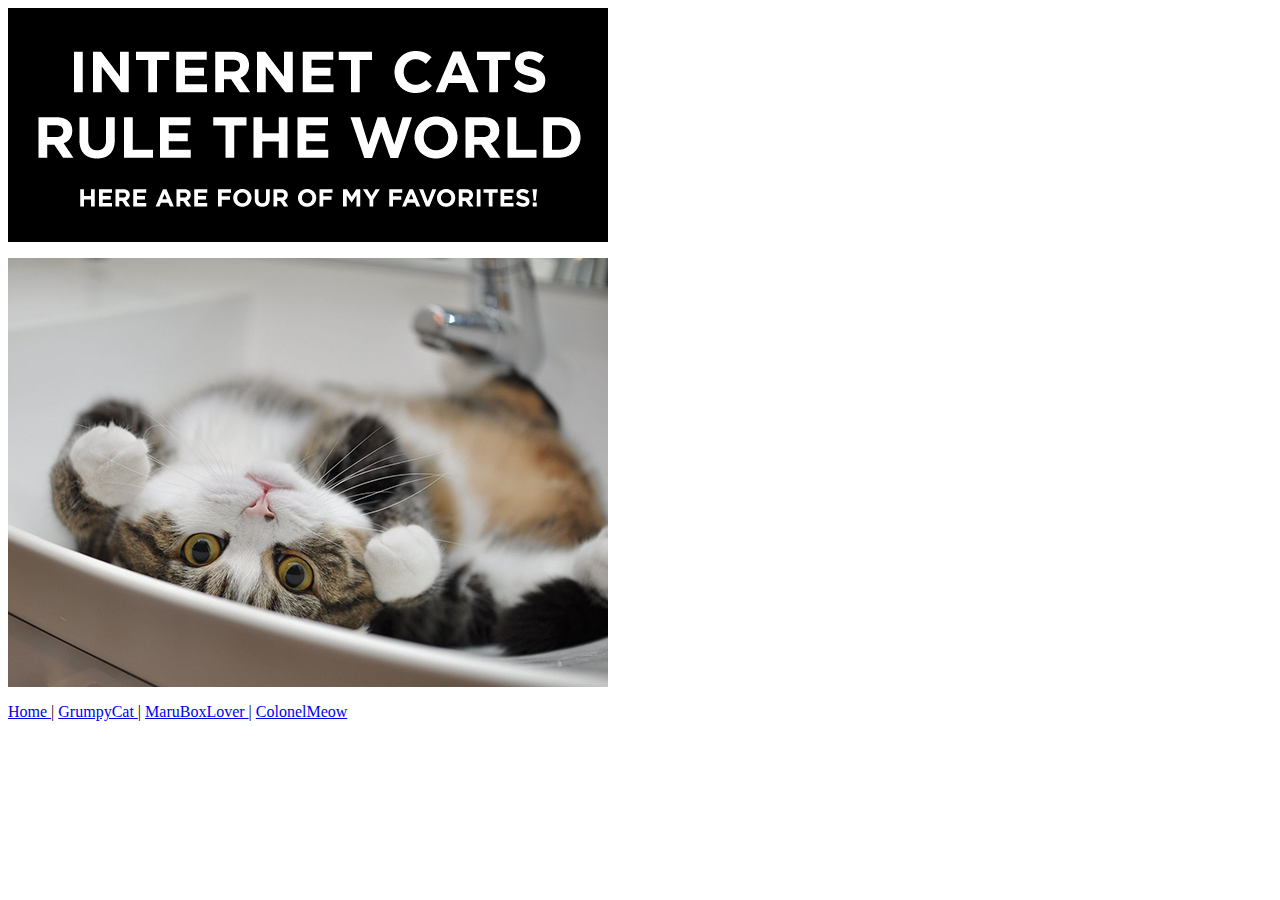
<file: catwebsite/index.html>
<title> Internet Cats Rule the World</title>
<body>
    <img src= 'Catbanner.jpg'>
         <p>
    <img src= 'Home.jpg'>
             
         </p>
    <a href="index.html">Home </a> |
    <a href="grump.html">GrumpyCat </a> |
    <a href="maru.html">MaruBoxLover </a> |
    <a href='meow.html'>ColonelMeow</a>

    
    <template>
        <h1>
            Grumpy Cat
            <img src= 'Grump.jpg'>
        </body>
</file>
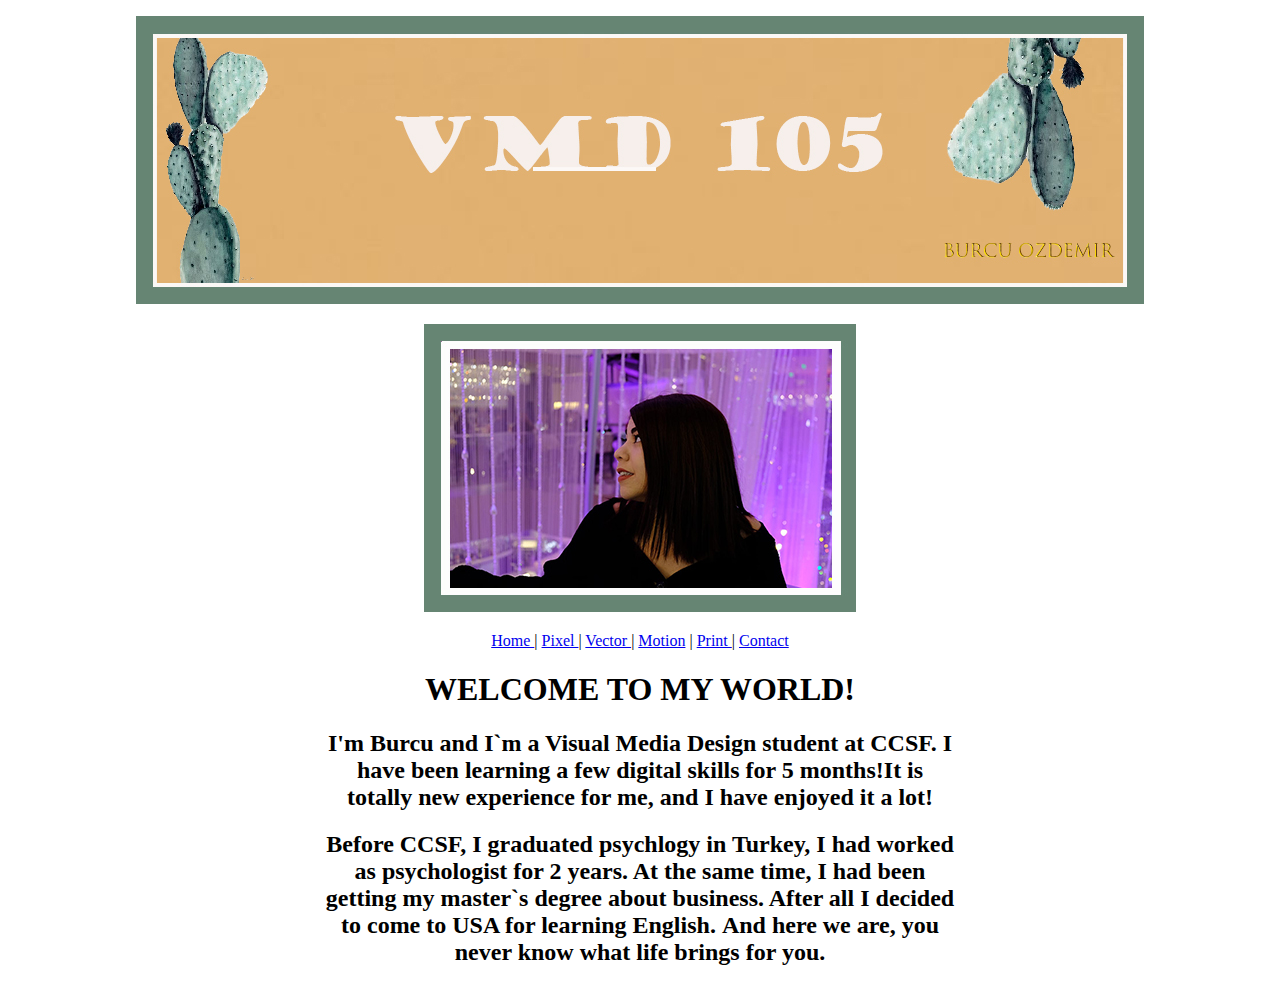
<file: mywebsite-master/index.html>
<!doctype html>

<htmL>
    <head>
    <title> Burcu Ozdemir</title>
        <link rel=stylesheet href="burcu.css">

    </head>

<body>
  <div id="header">
    <p>
    <img src= "HOMEPAGE.jpg">
    </p>

    <img src="mor2.jpg">
    <p>
</div>
   <div id="btext">
    <a href="index.html">Home </a> |
    <a href="pixel.html">Pixel </a> |
    <a href="vector.html">Vector </a> |
    <a href="motion.html">Motion</a> |
    <a href="print.html">Print </a> |
    <a href="contact.html">Contact </a>
    </p>



     <h1> WELCOME TO MY WORLD! </h1>

<h2>

             I'm Burcu and I`m a Visual <b>Media Design student at CCSF.</b> I have been learning a few digital skills for 5 months!It is totally new experience for me, and I have enjoyed it a lot!
    </h2>




                <h2> Before CCSF, I graduated psychlogy in Turkey, I had worked as psychologist for 2 years. At the same time, I had been getting my master`s degree about business. After all I decided to come to USA for learning English.
             <b>And here we are</b>, you never know what life brings for you.



         </h2>
       </div>
        </body>





</htmL>
</file>
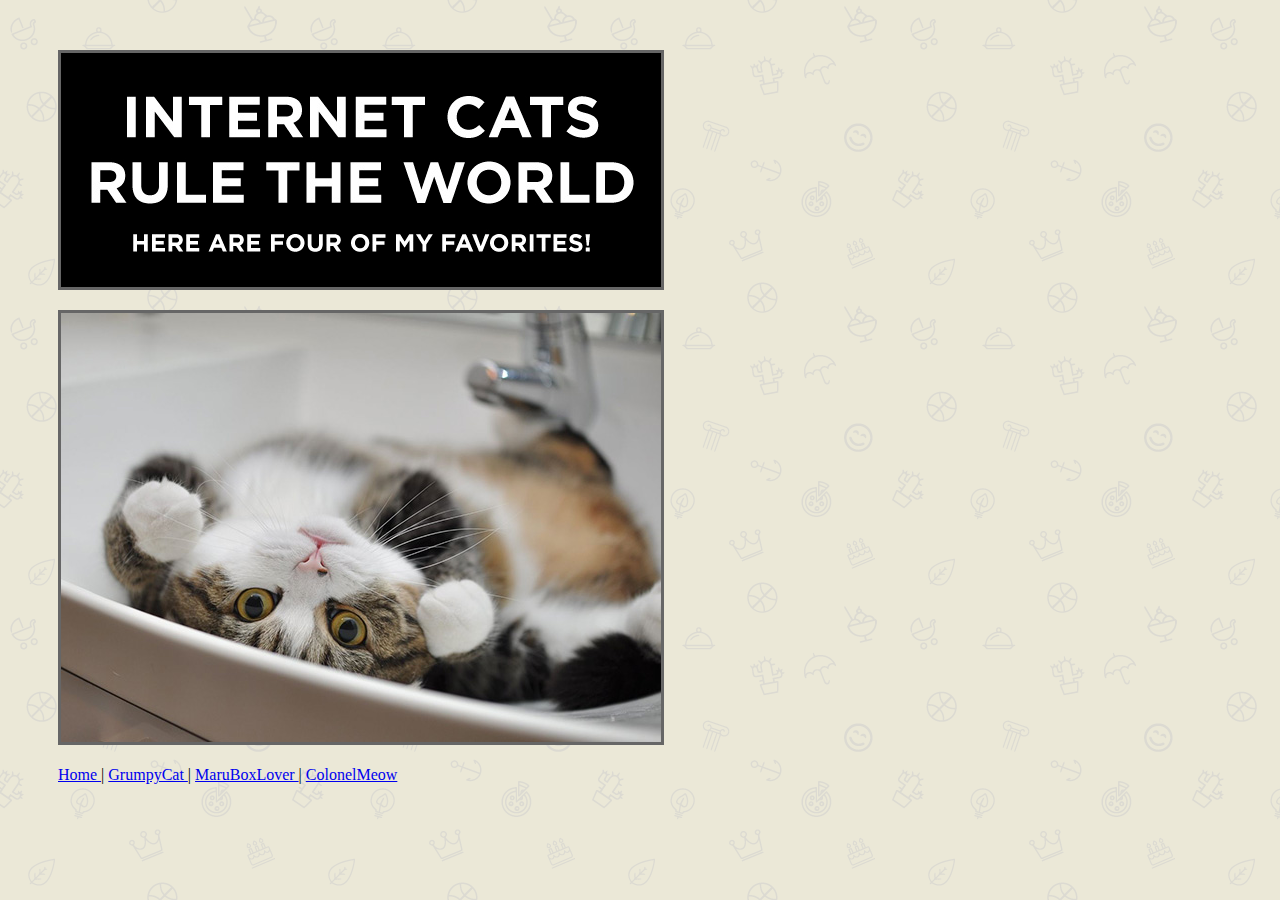
<file: css.css/cats website.css/index.html>
<!doctype html>

<htmL>
    <head>
    <title> Internet Cats Rule the World</title>    <link rel="stylesheet" href="cats.css">
    </head>

<body>
    <img src= 'Catbanner.jpg'>
         <p>
    <img src= 'Home.jpg'>
             
         </p>
    <a href="index.html">Home </a> |
    <a href="grump.html">GrumpyCat </a> |
    <a href="maru.html">MaruBoxLover </a> |
    <a href="meow.html">ColonelMeow</a>

    
    <template>
        <h1>
            Grumpy Cat
            <img src= "Grump.jpg">
        </body>
        </html>
</file>
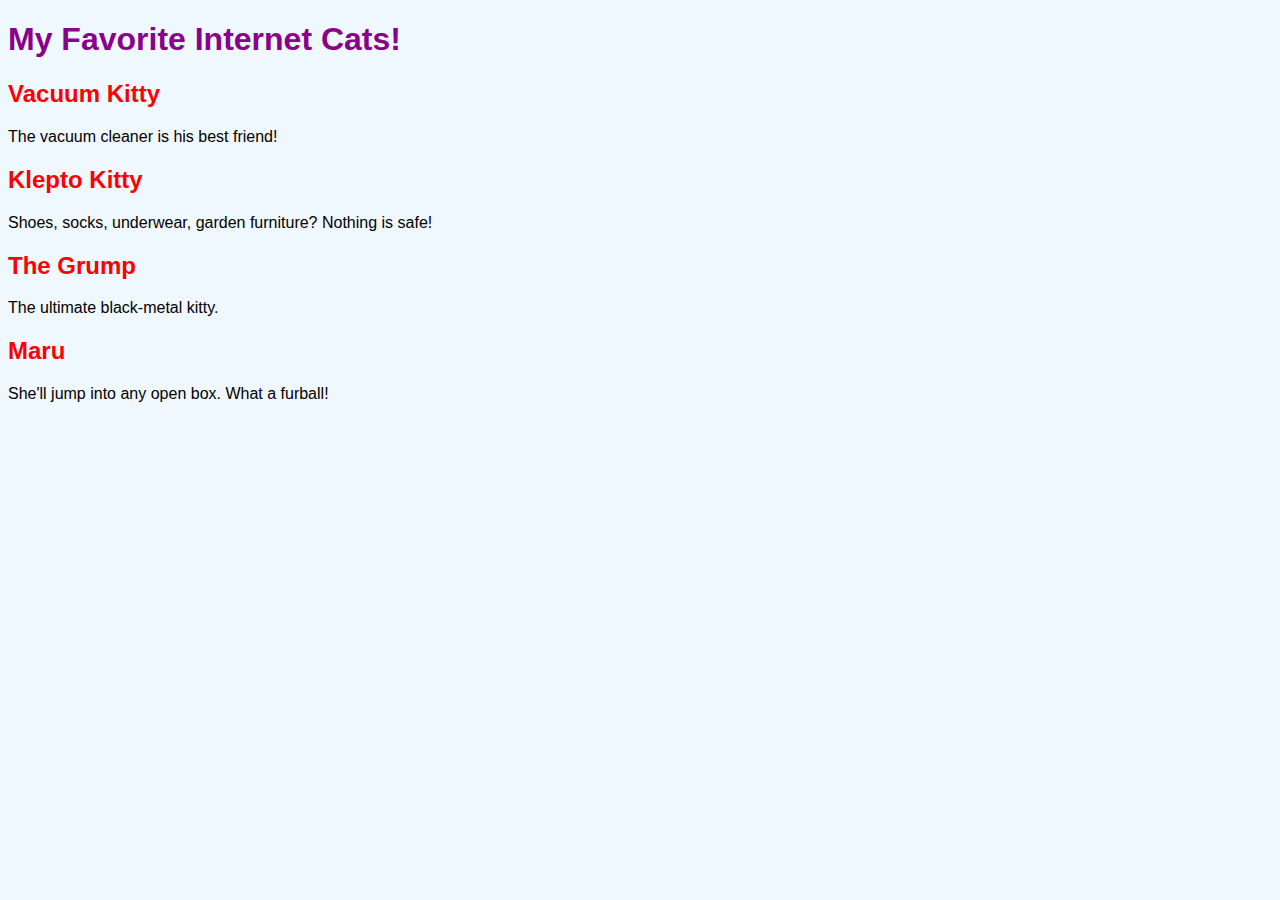
<file: Ozdemir_internetcats (1).html>
<!doctype html>
<html>
<head>
    
<title>My Favorite cats</title>

    
<style type="text/css">

body {
font-family: arial;
    background-color: #F0F8FF;}
    


    h1 {
        color: darkmagenta}
    
    
    h2 {
        color: red;
    }
 

    p{
        color: #000000;
    }
    </style>
<body>
    
<h1>My Favorite Internet Cats!</h1>
  
  <h2>Vacuum Kitty</h2>
  <p>The vacuum cleaner is his best friend!</p>
  
  <h2>Klepto Kitty </h2>
  <p>Shoes, socks, underwear, garden furniture? Nothing is safe! </p>
  
  <h2>The Grump</h2>
<p>The ultimate black-metal kitty.</p> 
  
<h2>Maru</h2>
<p>She'll jump into any open box. What a furball! 
    </p>
    
    </body>

    
    </head>
</html>
</file>
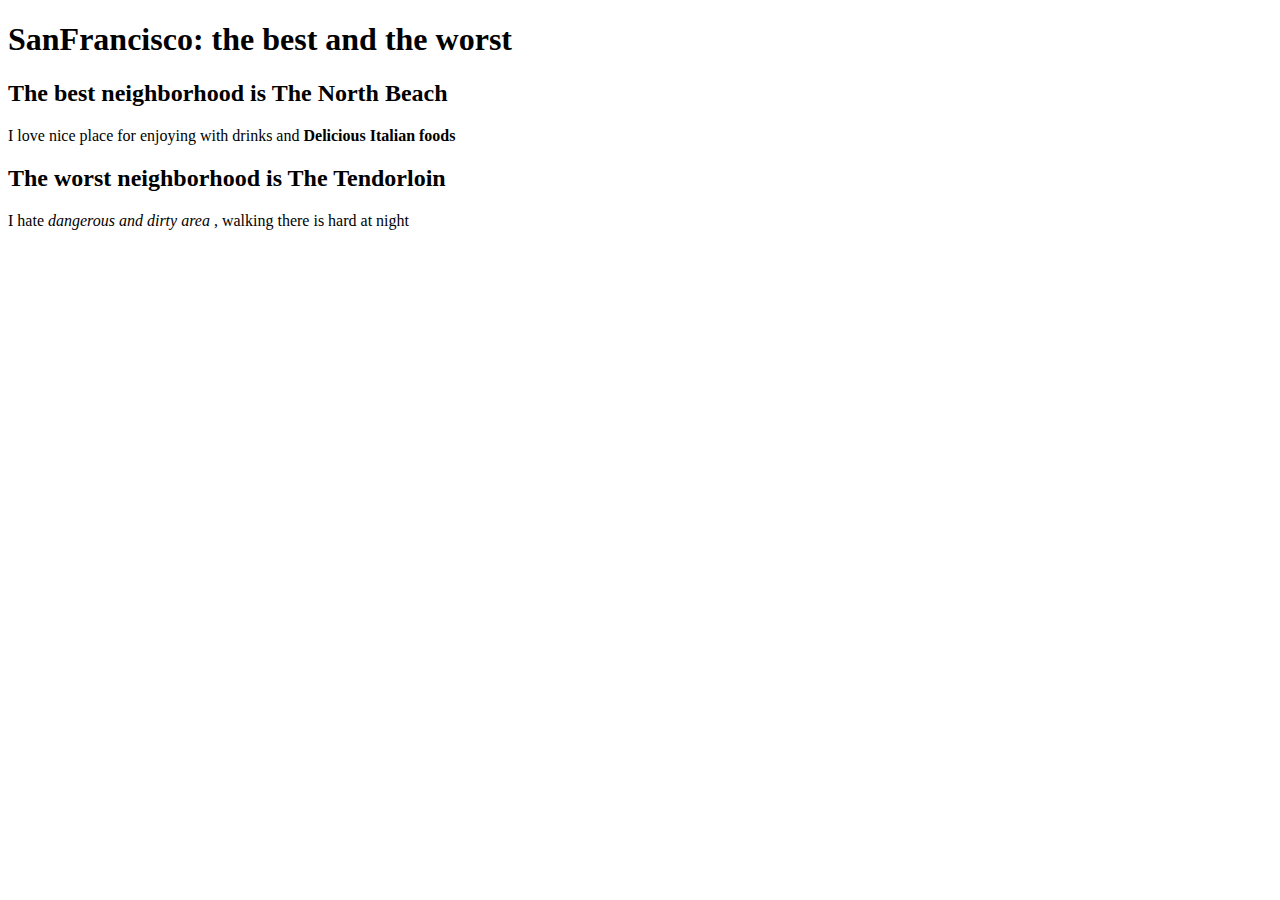
<file: Ozdemir_sanfrancisco.html>
<!doctype html>
<html>
<head>
<title> SanFrancisco Neighborhoods</title>

<body>

<h1>
SanFrancisco: the best and the worst
</h1>

<h2>
The best neighborhood is The North Beach
</h2>

<p>
I love nice place for enjoying with drinks and <strong> Delicious Italian foods </strong>
</p>

<h2> 
The worst neighborhood is The Tendorloin
</h2>

<p>
I hate <em> dangerous and dirty area </em>, walking there is hard at night
</p>
</body>
</html>
</file>
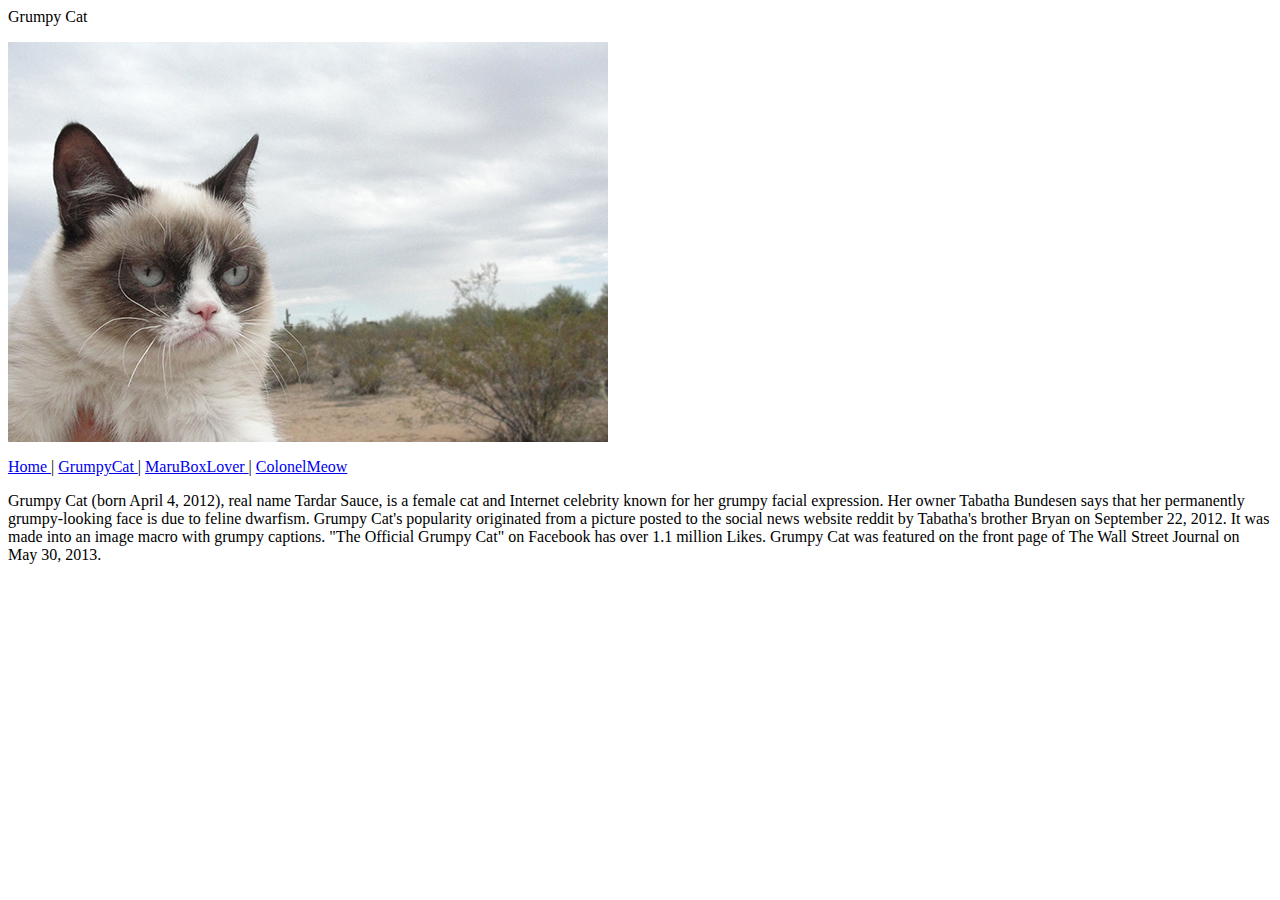
<file: catwebsite/grump.html>
<title>Grumpy Cat</title>
<body>
    <p>
        Grumpy Cat 
        </p>
    
    <img src="Grump.jpg">
    <p>
        
    
     <a href="index.html">Home </a> |
    <a href="grump.html">GrumpyCat </a> |
    <a href="maru.html">MaruBoxLover </a> |
    <a href='meow.html'>ColonelMeow</a>
    </p>
    
    <p>
        Grumpy Cat (born April 4, 2012), real name Tardar Sauce, is a female cat and Internet celebrity known for her grumpy facial expression. Her owner Tabatha Bundesen says that her permanently grumpy-looking face is due to feline dwarfism. Grumpy Cat's popularity originated from a picture posted to the social news website reddit by Tabatha's brother Bryan on September 22, 2012. It was made into an image macro with grumpy captions. "The Official Grumpy Cat" on Facebook has over 1.1 million Likes. Grumpy Cat was featured on the front page of The Wall Street Journal on May 30, 2013.
    </p>
</body>
</file>
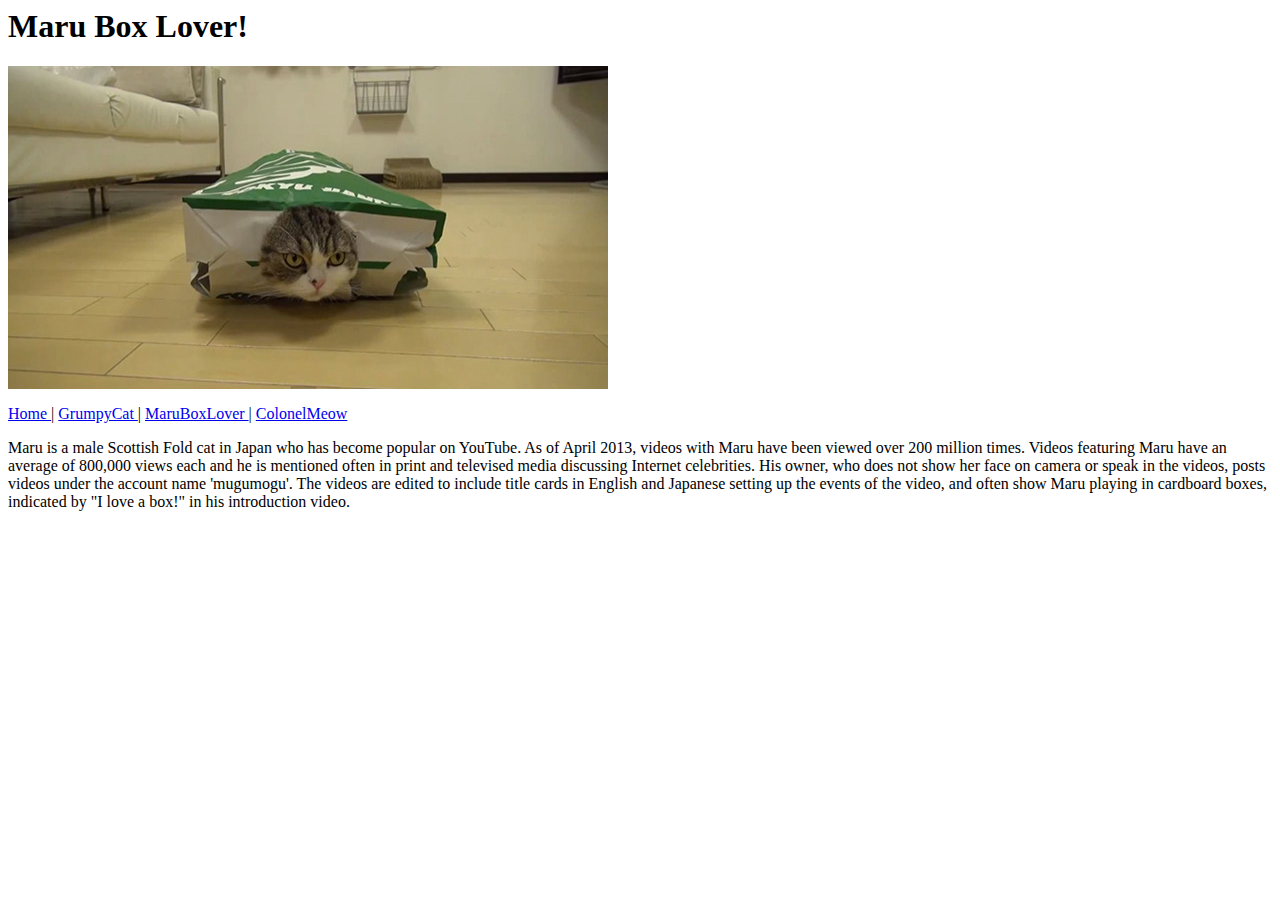
<file: catwebsite/maru.html>
<title> MaruBoxLover </title>
<body>
    <h1>
        Maru Box Lover! 
        </h1>
    
    <img src="Maru.jpg">
    <p>
        
    
     <a href="index.html">Home </a> |
    <a href="grump.html">GrumpyCat </a> |
    <a href="maru.html">MaruBoxLover </a> |
    <a href='meow.html'>ColonelMeow</a>
    </p>
    
    <p>
        Maru is a male Scottish Fold cat in Japan who has become popular on YouTube. As of April 2013, videos with Maru have been viewed over 200 million times. Videos featuring Maru have an average of 800,000 views each and he is mentioned often in print and televised media discussing Internet celebrities.
His owner, who does not show her face on camera or speak in the videos, posts videos under the account name 'mugumogu'. The videos are edited to include title cards in English and Japanese setting up the events of the video, and often show Maru playing in cardboard boxes, indicated by "I love a box!" in his introduction video.
    </p>
</body>
</file>
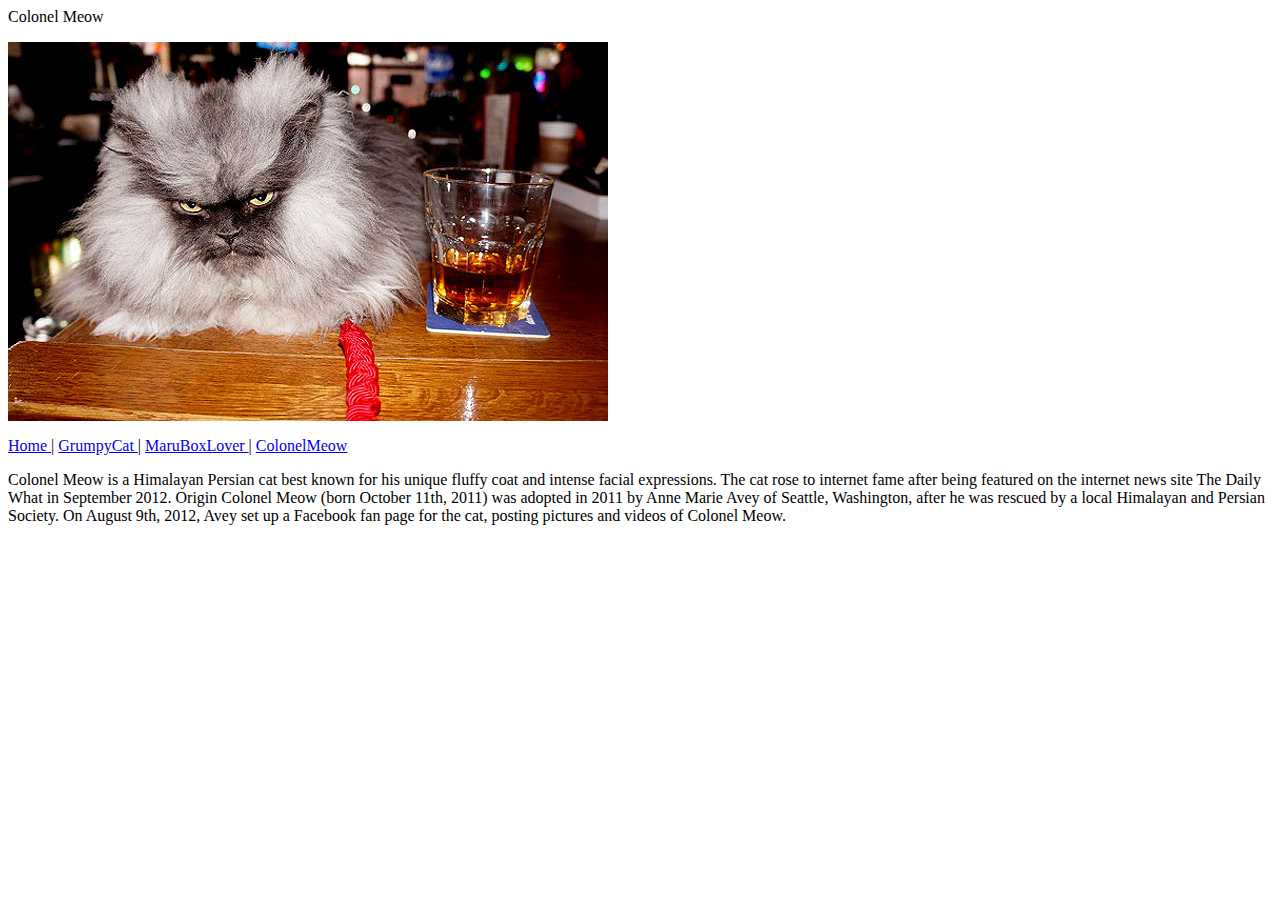
<file: catwebsite/meow.html>
<title>Colonel Meow</title>
<body>
    <p>
        Colonel Meow
        </p>
    
    <img src="Meow.jpg">
    <p>
        
    
     <a href="index.html">Home </a> |
    <a href="grump.html">GrumpyCat </a> |
    <a href="maru.html">MaruBoxLover </a> |
    <a href="meow.html">ColonelMeow</a>
    </p>
    
    <p>Colonel Meow is a Himalayan Persian cat best known for his unique fluffy coat and intense facial expressions. The cat rose to internet fame after being featured on the internet news site The Daily What in September 2012.
Origin Colonel Meow (born October 11th, 2011) was adopted in 2011 by Anne Marie Avey of Seattle, Washington, after he was rescued by a local Himalayan and Persian Society. On August 9th, 2012, Avey set up a Facebook fan page for the cat, posting pictures and videos of Colonel Meow. </p>
</body>
</file>
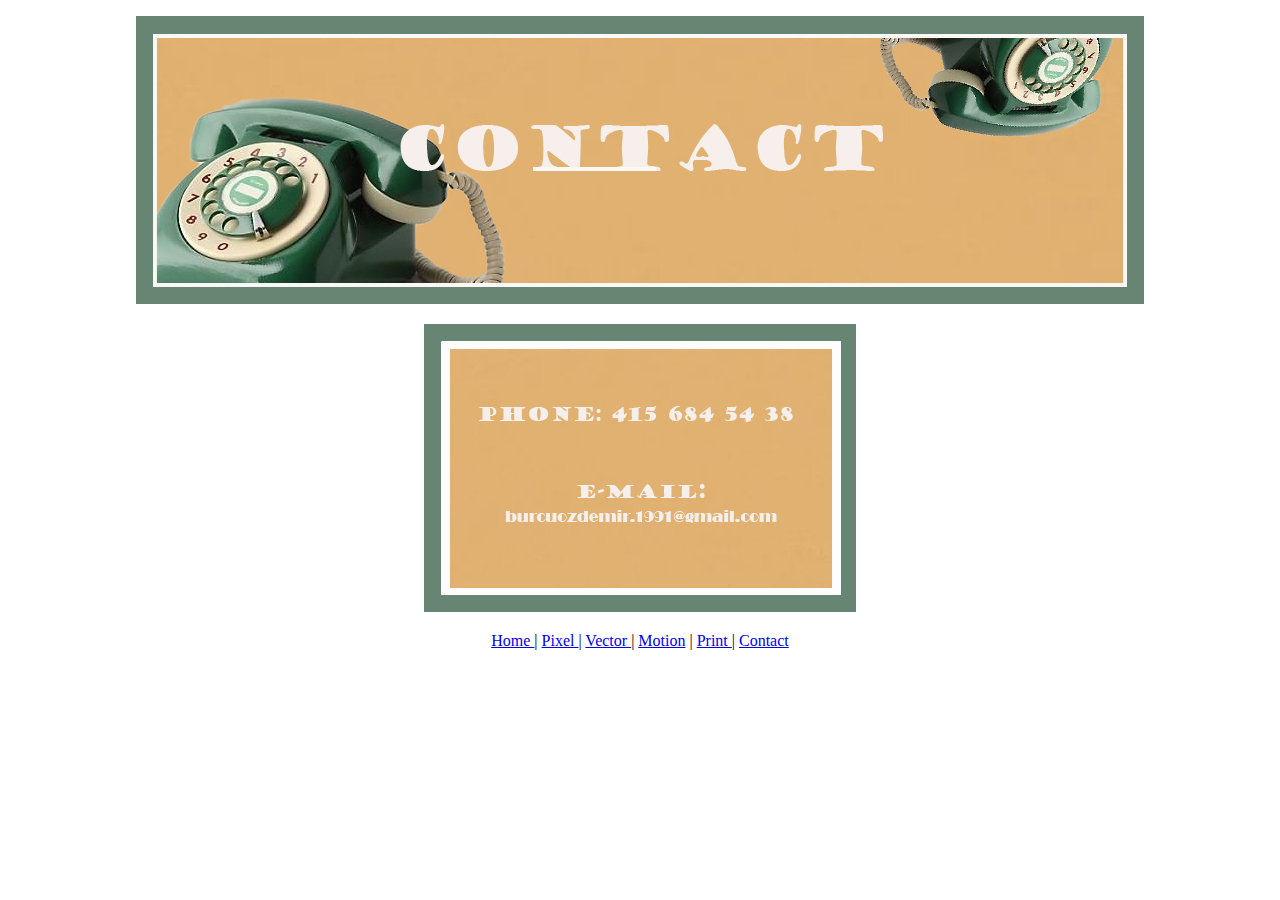
<file: mywebsite-master/contact.html>
<!doctype html>

<htmL>
    <head>
    <title> Burcu Ozdemir</title>
        <link rel="stylesheet" href="burcu.css">
    </head>

<body>
  <div id="header">

    <p>
     <img src="CONTACTPAGE.jpg">
        </p>

    <img src="concact.jpg">
  </div>
  <div id="btext">

    <p>

    <a href="index.html">Home </a> |
    <a href="pixel.html">Pixel </a> |
    <a href="vector.html">Vector </a> |
    <a href="motion.html">Motion</a> |
    <a href="print.html">Print </a> |
    <a href="contact.html">Contact </a>

    </p>
  </div>


</body>
</htmL>
</file>
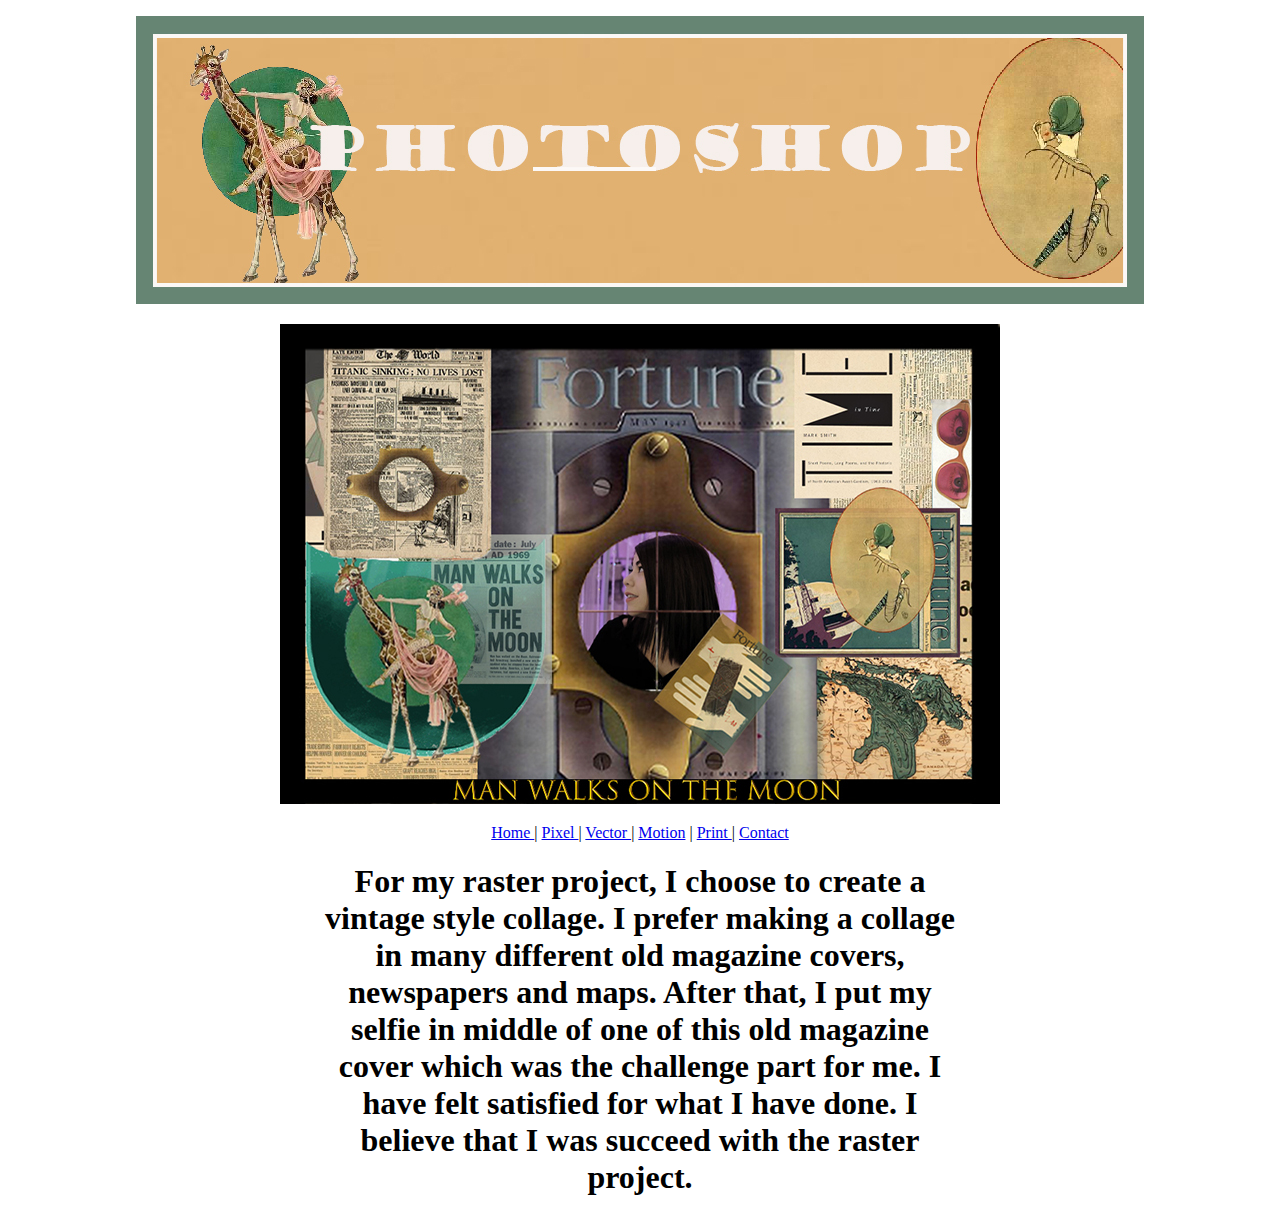
<file: mywebsite-master/pixel.html>
<!doctype html>

<htmL>
    <head>
    <title> Burcu Ozdemir</title>
        <link rel="stylesheet" href="burcu.css">
    </head>
<body>
  <div id="header">

    <p>
     <img src="PIXELPAGE.jpg">
        </p>

    <img src="photoshop.jpg">
  </div>
  <div id="btext">

    <p>

    <a href="index.html">Home </a> |
    <a href="pixel.html">Pixel </a> |
    <a href="vector.html">Vector </a> |
    <a href="motion.html">Motion</a> |
    <a href="print.html">Print </a> |
    <a href="contact.html">Contact </a>

    </p>

    <h1>
        For my raster project, I choose to create a
vintage style collage. I prefer making a collage
in many different old magazine covers, newspapers
and maps. After that, I put my selfie
in middle of one of this old magazine cover
which was the challenge part for me. I have
felt satisfied for what I have done. I believe
that I was succeed with the raster project.
    </h1>
  </div>
</body>
</htmL>
</file>
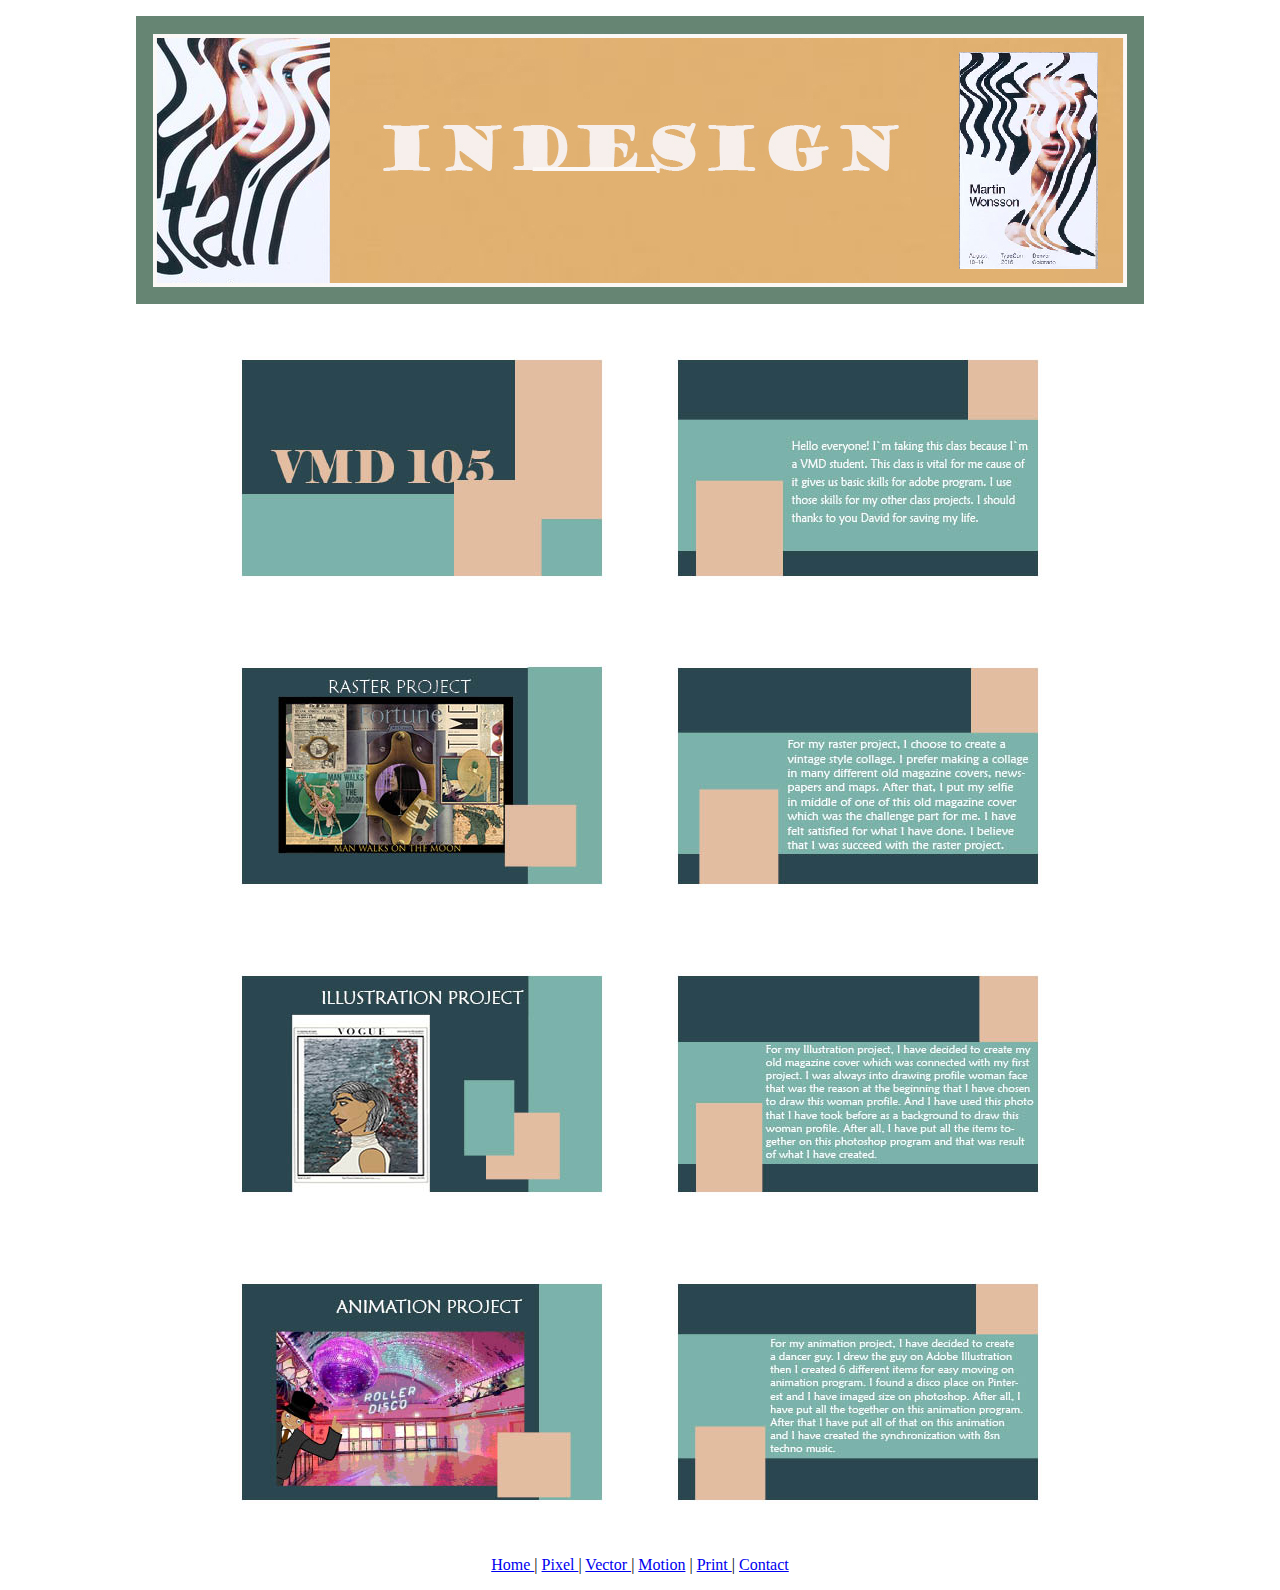
<file: mywebsite-master/print.html>
<!doctype html>

<htmL>
    <head>
    <title> Burcu Ozdemir</title>
        <link rel="stylesheet" href="burcu.css">

<body>
  <div id="header">

    <p>
     <img src="PRINTPAGE.jpg">
        </p>

    <p>

    <img src="indesign1.jpg">
        <img src="indesign2.jpg">
    </p>
    <p>
        <img src="indesign3.jpg">
        <img src="indesign4.jpg">
    </p>
        <img src="indesign5.jpg">
        <img src="indesign6.jpg">
    <p>
        <img src="indesign7.jpg">
        <img src="indesign8.jpg"></p>



    </div>
    <div id="btext">

    <p>

    <a href="index.html">Home </a> |
    <a href="pixel.html">Pixel </a> |
    <a href="vector.html">Vector </a> |
    <a href="motion.html">Motion</a> |
    <a href="print.html">Print </a> |
    <a href="contact.html">Contact </a>

    </p>

    <p>

    </p>
  </div>

</body>
        </head>
</file>
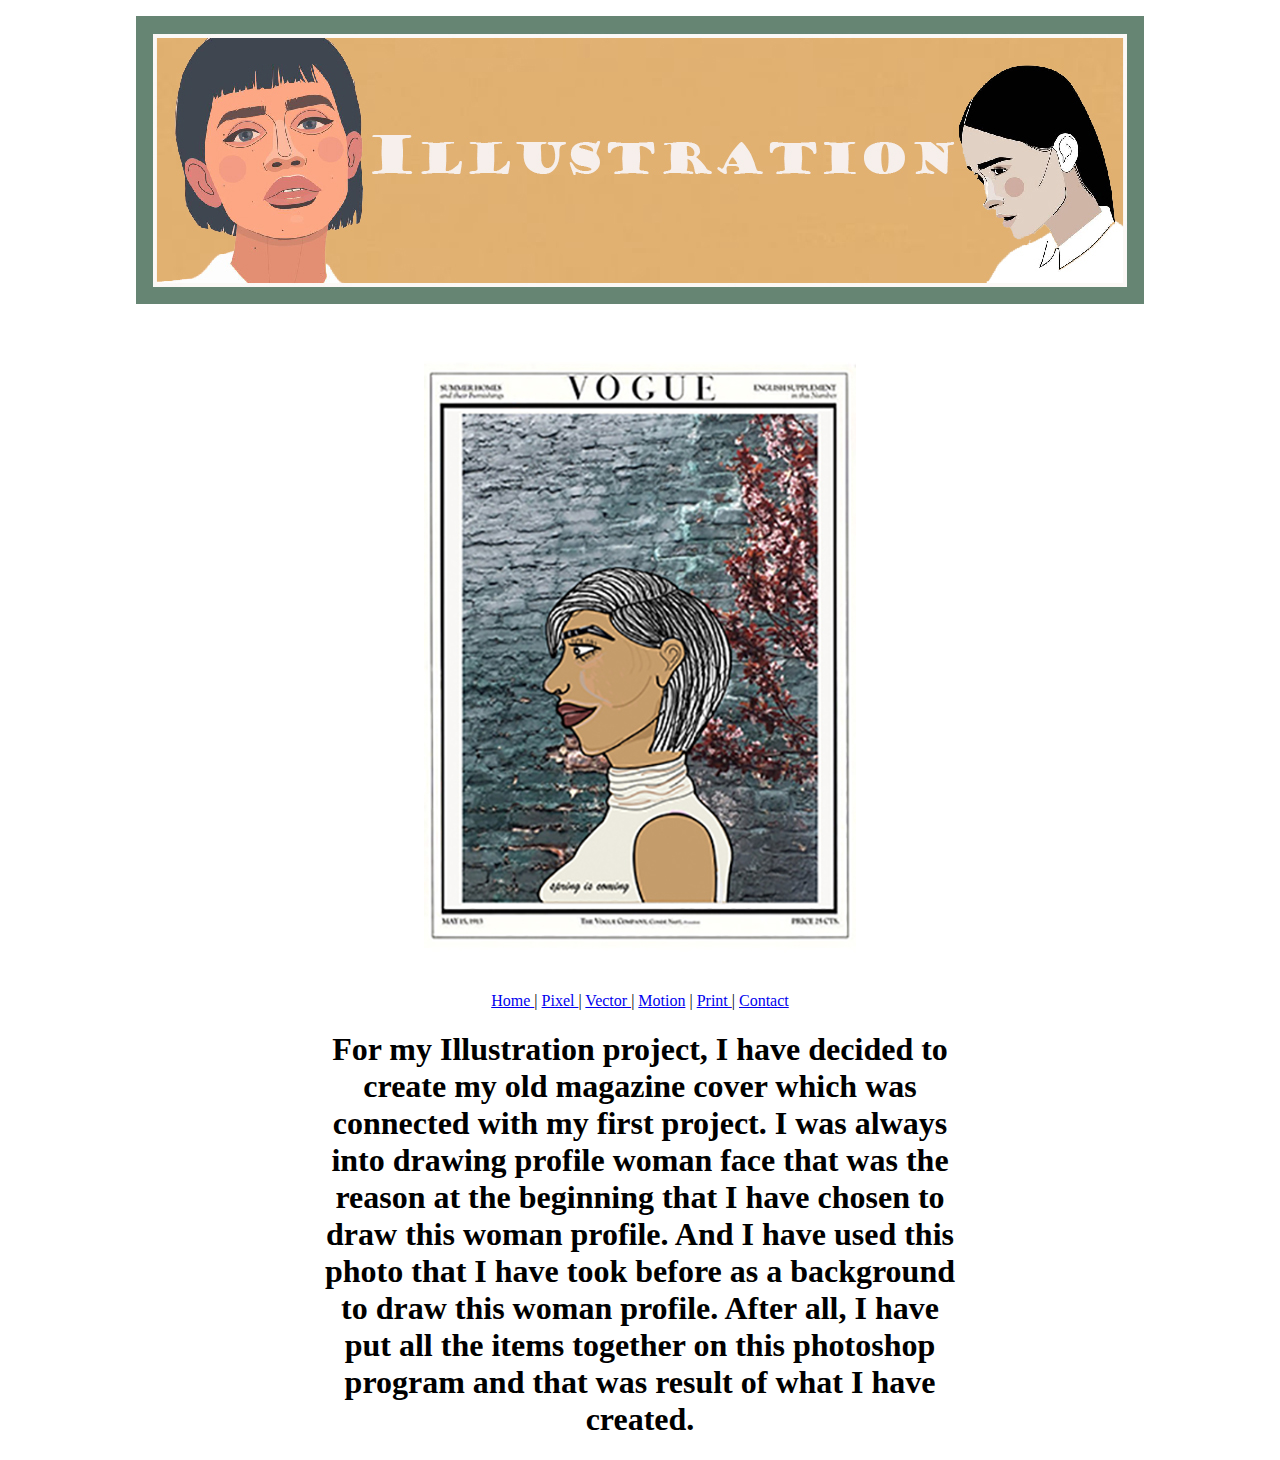
<file: mywebsite-master/vector.html>
<!doctype html>

<htmL>
    <head>
    <title> Burcu Ozdemir</title>
        <link rel="stylesheet" href="burcu.css">
    </head>

<body>
  <div id="header">

    <p>
     <img src="VECTORPAGE.jpg">
        </p>

    <img src="illustration.jpg">
  </div>
<div id="btext">
    <p>

    <a href="index.html">Home </a> |
    <a href="pixel.html">Pixel </a> |
    <a href="vector.html">Vector </a> |
    <a href="motion.html">Motion</a> |
    <a href="print.html">Print </a> |
    <a href="contact.html">Contact </a>

    </p>

    <h1>
       For my Illustration project, I have decided to create my
old magazine cover which was connected with my first
project. I was always into drawing profile woman face
that was the reason at the beginning that I have chosen
to draw this woman profile. And I have used this photo
that I have took before as a background to draw this
woman profile. After all, I have put all the items together
on this photoshop program and that was result
of what I have created.
    </h1>
  </div>
        </body>

</htmL>
</file>
<file: mywebsite-master/burcu.css>
#btext {
  text-align:center;
  width: 50%;
  margin: auto;
}

#header {
    display: block;
    margin-left: auto;
    margin-right: auto;
    text-align: center;
}
</file>
<file: css.css/cats website.css/cats.css>
html {
     background-image: url(giftly.png);
 }

 body {
     width: 700px;
     padding: 50px;
     margin-top: auto;
     margin-right: auto;

 }

     {
     text-align: center;
     font-family: Arial, Helvetica, sans-serif
 }

     {
     border: 4px solid #000;
         background-color: #C1761C;
         
 }
a:hover{
    color:#fff;
} 
h1 {font-size: 36pt;
color:#000;
border-top:2px dotted #686143;
border-bottom:2px dotted #686143;
text-transform: uppercase}

p{
    font-size:12pt;
    line-height: 14pt;
}

img{
    border: medium solid#666;
    box-shadow: 5px 5px 5px rba(0,0,0,3);
    
}
</file>
